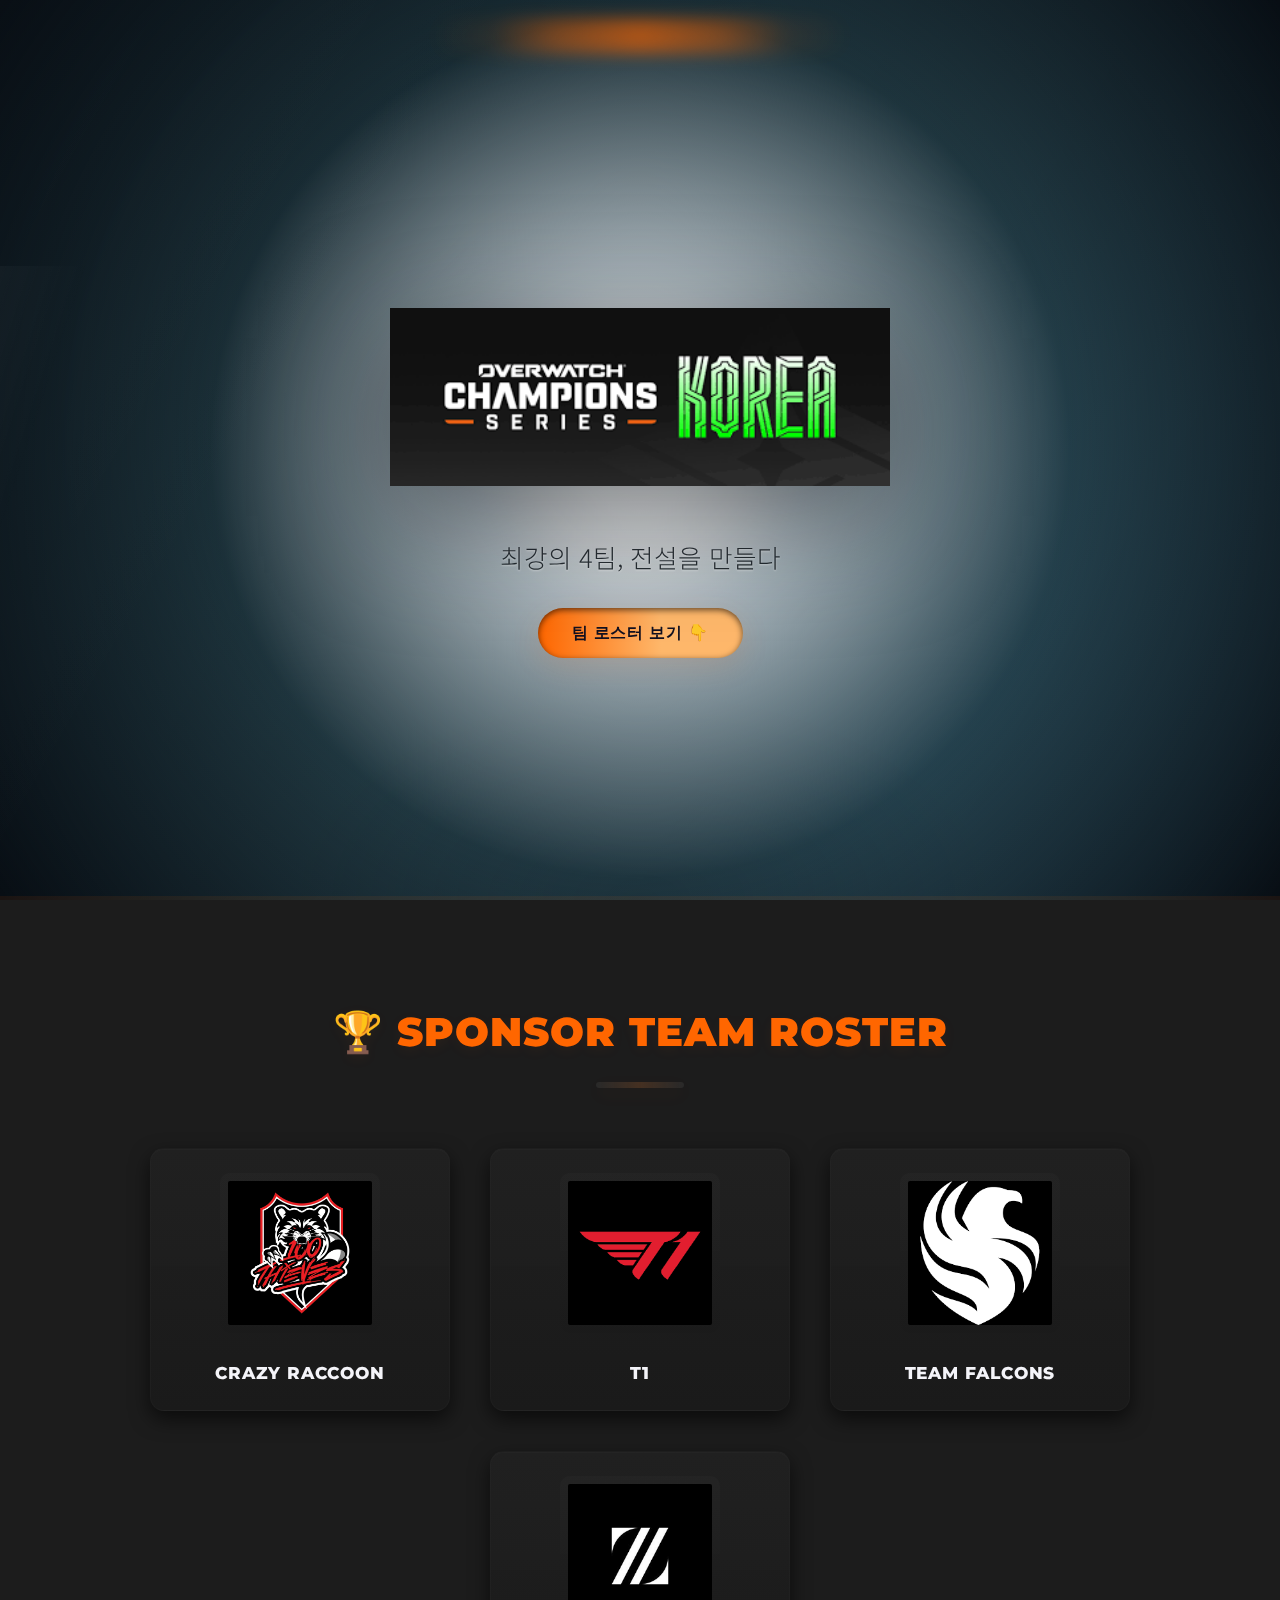
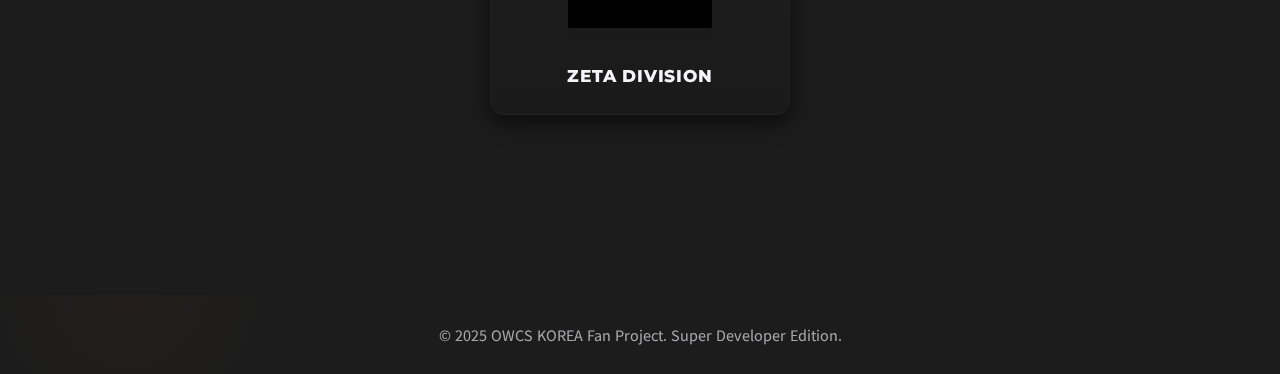
<file: index.html>
<!DOCTYPE html>
<html lang="ko">
<head>
    <meta charset="UTF-8">
    <meta name="viewport" content="width=device-width, initial-scale=1.0">
    <title>OWCS KOREA - Super Developer Edition</title>
    
    <link rel="stylesheet" href="../style.css">
    
    <link href="https://fonts.googleapis.com/css2?family=Montserrat:wght@700;900&family=Noto+Sans+KR:wght@300;500&display=swap" rel="stylesheet">
</head>
<body>

    <div class="parallax-bg"></div>

    <header id="hero-zone">
        <div class="hero-content">
            <div id="dynamic-logo">
                <img src="../images/logo_owcs_korea.png" alt="OWCS KOREA Logo" onerror="this.onerror=null;this.src='[data-uri]';">
            </div>
            <p class="subtitle">최강의 4팀, 전설을 만들다</p>
            <a href="#team-roster-section" class="scroll-link">팀 로스터 보기 👇</a>
        </div>
    </header>

    <main id="team-roster-section">
        <h2 class="section-title">🏆 SPONSOR TEAM ROSTER</h2>
        
        <div id="team-logos-container" class="team-logos-container">
            </div>

        <section id="player-detail-section" class="hidden">
            <h3 id="detail-team-name"></h3>
            <div id="player-cards-container">
                </div>
        </section>
    </main>

    <footer>
        <p>&copy; 2025 OWCS KOREA Fan Project. Super Developer Edition.</p>
    </footer>

    <script src="../script.js"></script> 
</body>
</html>
</file>
<file: style.css>
/* 글로벌 설정 및 폰트 */
:root {
    --color-primary: #FF6600; /* 주황 */
    --color-secondary: #0077B6; /* 파랑 */
    --color-dark: #1C1C1C;
    --color-light: #F4F4F9;
    --color-dark-gray: #252525;
    --accent-gradient: linear-gradient(90deg, #FF6600 0%, #FFB86B 60%);
    --panel-gradient: linear-gradient(180deg, rgba(255,255,255,0.02), rgba(0,0,0,0.06));
    --muted: rgba(244,244,249,0.65);
}

* {
    box-sizing: border-box;
    margin: 0;
    padding: 0;
}

body {
    font-family: 'Noto Sans KR', sans-serif;
    line-height: 1.6;
    color: var(--color-light);
    background-color: var(--color-dark);
    background-image: radial-gradient(circle at 10% 10%, rgba(255,102,0,0.03), transparent 10%), radial-gradient(circle at 90% 90%, rgba(0,119,182,0.02), transparent 12%);
    scroll-behavior: smooth;
    /* Parallax 효과를 위해 필요: 스크롤 영역 설정 */
    height: 100vh;
    overflow-x: hidden;
    overflow-y: auto;
    perspective: 1px; /* 깊이감 설정 */
}

/* ---------------------------------------------------- */
/* 🌌 PARALLAX SCROLL & MOUSE TRAIL */
/* ---------------------------------------------------- */

/* Mouse Trail 캔버스 */
#mouse-trail {
    position: fixed;
    top: 0;
    left: 0;
    z-index: 100; /* 최상단 */
    pointer-events: none; /* 마우스 이벤트 무시 */
}

/* Parallax 배경 */
.parallax-bg {
    position: fixed;
    top: 0;
    right: 0;
    bottom: 0;
    left: 0;
    background: linear-gradient(135deg, #0f2027, #203a43, #2c5364);
    /* 배경을 뒤로 밀어 스크롤 시 느리게 움직이게 함 */
    transform: translateZ(-1px) scale(2); 
    z-index: -10;
}

/* 모든 콘텐츠를 묶는 컨테이너 (스크롤 가능) */
header, main, footer {
    position: relative;
    z-index: 1; 
    /* Parallax 배경과 동일한 transform을 받지 않도록 격리 */
    transform-style: preserve-3d; 
}


/* ---------------------------------------------------- */
/* 🌟 HERO ZONE STYLES */
/* ---------------------------------------------------- */
#hero-zone {
    height: 100vh;
    display: flex;
    justify-content: center;
    align-items: center;
    text-align: center;
    overflow: hidden;
    padding-top: 50px; /* Header 공간 확보 */
}

/* ---------------------------------------------------- */
/* ✦ Hero animation (glint, float, background drift)    */
/* Lightweight, performant CSS + small mouse parallax    */
/* ---------------------------------------------------- */

#hero-zone {
    overflow: hidden; /* ensure pseudo layers stay inside */
}

/* subtle animated overlay (diagonal drift) */
#hero-zone::after {
    content: "";
    position: absolute;
    inset: 0;
    pointer-events: none;
    mix-blend-mode: overlay;
    background-image: linear-gradient(120deg, rgba(255,255,255,0.02) 0%, rgba(255,255,255,0.00) 30%, rgba(0,0,0,0.02) 60%, rgba(0,0,0,0.04) 100%);
    opacity: 0.55;
    transform-origin: center;
    animation: hero-bg-drift 12s linear infinite;
}

@keyframes hero-bg-drift {
    0% { transform: translate3d(-6%, -6%, 0) rotate(0deg); }
    50% { transform: translate3d(6%, 6%, 0) rotate(1deg); }
    100% { transform: translate3d(-6%, -6%, 0) rotate(0deg); }
}

/* dynamic logo container: will receive transforms from JS and CSS */
#dynamic-logo {
    will-change: transform;
    transition: transform 280ms cubic-bezier(.2,.9,.3,1);
    transform-style: preserve-3d;
}

/* glint effect: using pseudo-element on the wrapper */
#dynamic-logo::after {
    content: "";
    position: absolute;
    left: -40%;
    top: -10%;
    width: 200%;
    height: 120%;
    pointer-events: none;
    transform: skewX(-18deg) translateX(-110%);
    /* reduced peak brightness */
    background: linear-gradient(90deg, rgba(255,255,255,0) 0%, rgba(255,255,255,0.28) 48%, rgba(255,255,255,0) 100%);
    mix-blend-mode: screen;
    opacity: 0.65;
}

/* apply entrance and floating motion when 'hero-animate' class is added to body */
.hero-animate #dynamic-logo {
    animation: hero-entrance 700ms cubic-bezier(.2,.9,.3,1) both, hero-float 6s ease-in-out 700ms infinite;
}

@keyframes hero-entrance {
    0% { opacity: 0; transform: translateY(22px) scale(0.98) rotateX(0.5deg); }
    100% { opacity: 1; transform: translateY(0) scale(1) rotateX(0deg); }
}

@keyframes hero-float {
    0% { transform: translateY(0); }
    50% { transform: translateY(-10px); }
    100% { transform: translateY(0); }
}

/* glint sweep timing when hero active */
.hero-animate #dynamic-logo::after {
    /* 1s interval: 1s sweep + 1s rest (2s total duration) */
    animation: glint-sweep 2.0s linear 0s infinite;
}

@keyframes glint-sweep {
    0% { transform: skewX(-18deg) translateX(-110%); opacity: 0; }
    5% { opacity: 0.45; }
    25% { transform: skewX(-18deg) translateX(0%); opacity: 0.5; }
    50% { transform: skewX(-18deg) translateX(110%); opacity: 0; }
    100% { transform: skewX(-18deg) translateX(110%); opacity: 0; }
}

/* quick subtle vignette to increase contrast on the edges */
#hero-zone::before { opacity: 0.9; transition: opacity 1s ease-in-out; }
.hero-animate #hero-zone::before { opacity: 0.65; }

/* Overwatch-inspired header background: 밝은 중앙 -> 외곽으로 진해지는 그라데이션 */
#hero-zone {
    /* 중심은 밝은 흰색, 외곽으로 갈수록 어두운 톤으로 전환 */
    background: radial-gradient(circle at center, rgba(255,255,255,0.98) 0%, rgba(252,252,252,0.92) 8%, rgba(245,245,246,0.84) 14%, rgba(230,235,240,0.7) 22%, rgba(30,40,48,0.18) 55%, rgba(8,14,20,1) 100%);
    position: relative;
    border-bottom: 4px solid rgba(255,102,0,0.08);
}

#hero-zone::before {
    /* subtle orange arc near the top to hint Overwatch logo accent */
    content: "";
    position: absolute;
    left: 50%;
    top: 18px;
    transform: translateX(-50%);
    width: 420px;
    height: 36px;
    border-radius: 999px;
    background: radial-gradient(circle at 50% 50%, rgba(255,102,0,0.95) 0%, rgba(255,102,0,0.6) 40%, rgba(255,102,0,0.12) 70%, transparent 100%);
    filter: blur(8px);
    opacity: 0.95;
    pointer-events: none;
}

.hero-content {
    z-index: 10;
}

#dynamic-logo {
    position: relative;
    display: inline-block;
    transition: transform 0.3s ease;
    cursor: pointer;
    /* JS에서 업데이트할 변수 초기화 */
    --rotate-X: 0deg;
    --rotate-Y: 0deg;
}

#dynamic-logo img {
    width: 90vw;
    max-width: 500px;
    height: auto;
    object-fit: contain;
    padding: 20px;
    transition: filter 0.5s ease, transform 0.1s linear;
    
    transform: perspective(1000px) rotateX(var(--rotate-X)) rotateY(var(--rotate-Y));
}

.dynamic-glow img {
    filter: drop-shadow(0 0 35px rgba(255, 102, 0, 1)) brightness(1.2);
}

.subtitle {
    font-size: 1.5rem;
    font-weight: 300;
    color: #ccc;
    margin-top: 25px;
}

.scroll-link {
    /* ... (스타일 유지) ... */
    display: inline-block;
    margin-top: 30px;
    padding: 12px 30px;
    background-color: var(--color-primary);
    color: var(--color-dark);
    font-family: 'Montserrat', sans-serif;
    font-weight: 700;
    text-decoration: none;
    border-radius: 50px;
    transition: background-color 0.3s, transform 0.3s;
    animation: bounce 1.5s infinite; /* 부드러운 애니메이션 유지 */
}

.scroll-link:hover {
    background-color: #e65c00;
    transform: translateY(-3px);
}

@keyframes bounce {
    0%, 20%, 50%, 80%, 100% { transform: translateY(0); }
    40% { transform: translateY(-10px); }
    60% { transform: translateY(-5px); }
}

/* ---------------------------------------------------- */
/* 🏆 TEAM ROSTER SECTION & PLAYER DETAIL */
/* ---------------------------------------------------- */
#team-roster-section {
    padding: 100px 5%;
    background-color: var(--color-dark);
}

.section-title {
    font-family: 'Montserrat', sans-serif;
    font-size: 2.5rem;
    text-align: center;
    margin-bottom: 60px;
    color: var(--color-primary);
    position: relative;
}

.team-logos-container {
    display: flex;
    justify-content: center;
    gap: 40px;
    flex-wrap: wrap;
    margin-bottom: 80px;
}

/* 팀 로고 카드 */
.team-card {
    background: var(--color-dark-gray);
    padding: 20px;
    border-radius: 12px;
    box-shadow: 0 8px 15px rgba(0, 0, 0, 0.3);
    text-align: center;
    transition: transform 0.3s, box-shadow 0.3s;
    width: 220px;
    cursor: pointer;
    border: 2px solid transparent;
    opacity: 0; /* WAAPI 애니메이션을 위해 초기 투명도 설정 */
}

.team-card:hover {
    transform: translateY(-10px);
    box-shadow: 0 15px 30px rgba(255, 102, 0, 0.4);
    border-color: var(--color-primary);
}

.team-card img {
    width: 150px;
    height: 150px;
    object-fit: contain;
    margin-bottom: 15px;
    border-radius: 8px;
}

/* ... (나머지 .player-card, .role-tag 등은 이전과 동일하게 유지) ... */

#player-detail-section {
    padding: 40px;
    background-color: #101010;
    border-radius: 15px;
    min-height: 500px;
    margin-top: 50px;
}

#detail-team-name {
    text-align: center;
    font-size: 3rem;
    color: #ffffff; /* 팀 상세 제목은 클릭 시 항상 흰색으로 표시 */
    margin-bottom: 40px;
    text-transform: uppercase;
    font-family: 'Montserrat', sans-serif;
    text-shadow: 0 0 10px rgba(0, 119, 182, 0.5);
}

#player-cards-container {
    display: grid;
    grid-template-columns: repeat(auto-fit, minmax(280px, 1fr));
    gap: 30px;
    justify-content: center;
}

.player-card {
    background: #202020;
    border-radius: 10px;
    padding: 20px;
    text-align: center;
    box-shadow: 0 4px 10px rgba(0, 0, 0, 0.5);
    border-left: 5px solid var(--color-primary);
    opacity: 0; /* WAAPI 애니메이션을 위해 초기 투명도 설정 */
}

/* 역할별 색상 (이전 코드에서 가져오세요) */
.role-tank { background-color: #F89B2B; color: var(--color-dark); }
.role-dps { background-color: #E84964; color: var(--color-dark); }
.role-support { background-color: #00B171; color: var(--color-dark); }

.hidden {
    display: none;
}

/* ---------------------------------------------------- */
/* 📱 반응형 디자인 (모바일 최적화) */
/* ---------------------------------------------------- */
@media (max-width: 768px) {
    .section-title {
        font-size: 2rem;
    }
    #dynamic-logo img {
        width: 100%;
        max-width: 400px;
    }
    .team-logos-container {
        gap: 20px;
    }
    .team-card {
        width: 45%; /* 모바일에서 2열 배치 */
    }
    #detail-team-name {
        font-size: 2rem;
    }
}

/* Overwatch-like typography tweaks */
h1, h2, h3, h4, h5 {
    font-family: 'Montserrat', 'Noto Sans KR', sans-serif;
}

/* Hero vibe */
#hero-zone .hero-content {
    text-align: center;
    color: var(--color-light);
}

.subtitle {
    font-size: 1.6rem;
    color: rgba(10,18,24,0.85); /* 밝은 중앙에 맞춰 다크 텍스트 */
    text-shadow: 0 1px 2px rgba(255,255,255,0.6);
}

#dynamic-logo img {
    width: 60vw;
    max-width: 540px;
    transition: transform 0.15s ease, filter 0.25s ease;
    filter: drop-shadow(0 30px 60px rgba(4,8,12,0.55));
}

/* Hero content: 중앙이 밝아도 텍스트는 어둡게 보여야 함 */
#hero-zone .hero-content { color: rgba(8,12,16,0.95); }

.scroll-link {
    display: inline-block;
    margin-top: 30px;
    padding: 12px 34px;
    background: var(--accent-gradient);
    color: #111020;
    font-family: 'Montserrat', sans-serif;
    font-weight: 900;
    text-decoration: none;
    border-radius: 999px;
    transition: transform 0.18s ease, box-shadow 0.18s ease;
    box-shadow: 0 8px 30px rgba(255,102,0,0.12), 0 2px 6px rgba(0,0,0,0.6) inset;
    letter-spacing: 0.6px;
}

.scroll-link:hover {
    transform: translateY(-6px) scale(1.03);
    box-shadow: 0 18px 48px rgba(255,102,0,0.18);
}

/* Section titles */
.section-title {
    font-family: 'Montserrat', sans-serif;
    font-weight: 900;
    letter-spacing: 1px;
    text-transform: uppercase;
    color: var(--color-primary);
    text-shadow: 0 4px 14px rgba(255,102,0,0.06);
}

/* Team cards styled like Overwatch sponsor tiles */
.team-card {
    background: var(--panel-gradient);
    padding: 24px;
    border-radius: 14px;
    box-shadow: 0 8px 20px rgba(0,0,0,0.6), 0 1px 0 rgba(255,255,255,0.02) inset;
    text-align: center;
    transition: transform 0.22s ease, box-shadow 0.22s ease, border-color 0.18s ease;
    width: 260px;
    cursor: pointer;
    border: 1px solid rgba(255,255,255,0.02);
    opacity: 1; /* show immediately but animate in with WAAPI */
}

.team-card img {
    width: 160px;
    height: 160px;
    object-fit: contain;
    margin-bottom: 14px;
    border-radius: 10px;
    background: linear-gradient(180deg, rgba(255,255,255,0.02), rgba(0,0,0,0.06));
    padding: 8px;
}

.team-card h4 {
    margin-top: 6px;
    font-family: 'Montserrat', sans-serif;
    font-weight: 800;
    color: var(--color-light);
    font-size: 1.05rem;
}

.team-card:hover {
    transform: translateY(-10px) scale(1.02);
    box-shadow: 0 30px 80px rgba(255,102,0,0.12), 0 8px 20px rgba(0,0,0,0.7);
    border-color: rgba(255,102,0,0.12);
}

/* Player cards */
.player-card {
    background: linear-gradient(180deg, #171717, #111111);
    border-radius: 12px;
    padding: 22px;
    text-align: center;
    box-shadow: 0 6px 20px rgba(0,0,0,0.6);
    border-left: 6px solid rgba(255,102,0,0.85);
    transition: transform 0.18s ease, box-shadow 0.18s ease;
}

.player-card img { width: 92px; height:92px; border-radius:999px; object-fit:cover; margin-bottom:12px; }
.player-card h5 { margin:4px 0; font-weight:700; color:var(--color-light); }
.role-tag { padding:6px 10px; border-radius:999px; font-weight:700; display:inline-block; margin-top:8px; }

.player-card:hover { transform: translateY(-6px); box-shadow: 0 18px 48px rgba(0,0,0,0.7); }

/* small helper for muted text */
.text-muted { color: var(--muted); }

/* ---------------------------------------------------- */
/* Additional premium Overwatch-like refinements */
/* ---------------------------------------------------- */
:root {
    --accent-dark: #cc5200;
    --panel-edge: rgba(255,255,255,0.03);
}

/* Big hero title feel when present (if you add an h1/h2) */
#hero-zone .hero-title {
    font-family: 'Montserrat', sans-serif;
    font-weight: 900;
    font-size: clamp(2rem, 4.5vw, 4rem);
    color: #FFF;
    -webkit-text-stroke: 1px rgba(0,0,0,0.45);
    text-shadow: 0 8px 30px rgba(255,102,0,0.08), 0 2px 6px rgba(0,0,0,0.6);
    letter-spacing: 1.6px;
    margin-bottom: 8px;
}

/* subtle vignette for premium depth */
body::after {
    content: '';
    position: fixed;
    inset: 0;
    pointer-events: none;
    background: radial-gradient(50% 35% at 50% 20%, rgba(255,102,0,0.02), transparent 10%),
                radial-gradient(70% 60% at 50% 100%, rgba(0,0,0,0.18), transparent 40%);
    mix-blend-mode: overlay;
}

/* small metallic divider used under titles */
.section-title::after {
    content: '';
    display: block;
    width: 88px;
    height: 6px;
    margin: 18px auto 0;
    border-radius: 6px;
    background: linear-gradient(90deg, rgba(255,255,255,0.06), rgba(255,140,60,0.18), rgba(255,255,255,0.06));
    box-shadow: 0 6px 18px rgba(255,102,0,0.06);
}

/* make headings feel stamped */
h2, h3, h4 {
    color: #fff;
    text-transform: uppercase;
    font-weight: 800;
    letter-spacing: 0.8px;
}

/* small responsive tweak for team cards to keep clean spacing */
@media (min-width: 1280px) {
    .team-card { width: 300px; }
}

/* Accessibility: strong focus outline for keyboard users */
a:focus, button:focus {
    outline: 3px solid rgba(255,102,0,0.18);
    outline-offset: 4px;
}

/* Footer subtle tone */
footer { color: var(--muted); font-size:0.9rem; padding:28px 0; text-align:center; }
</file>
